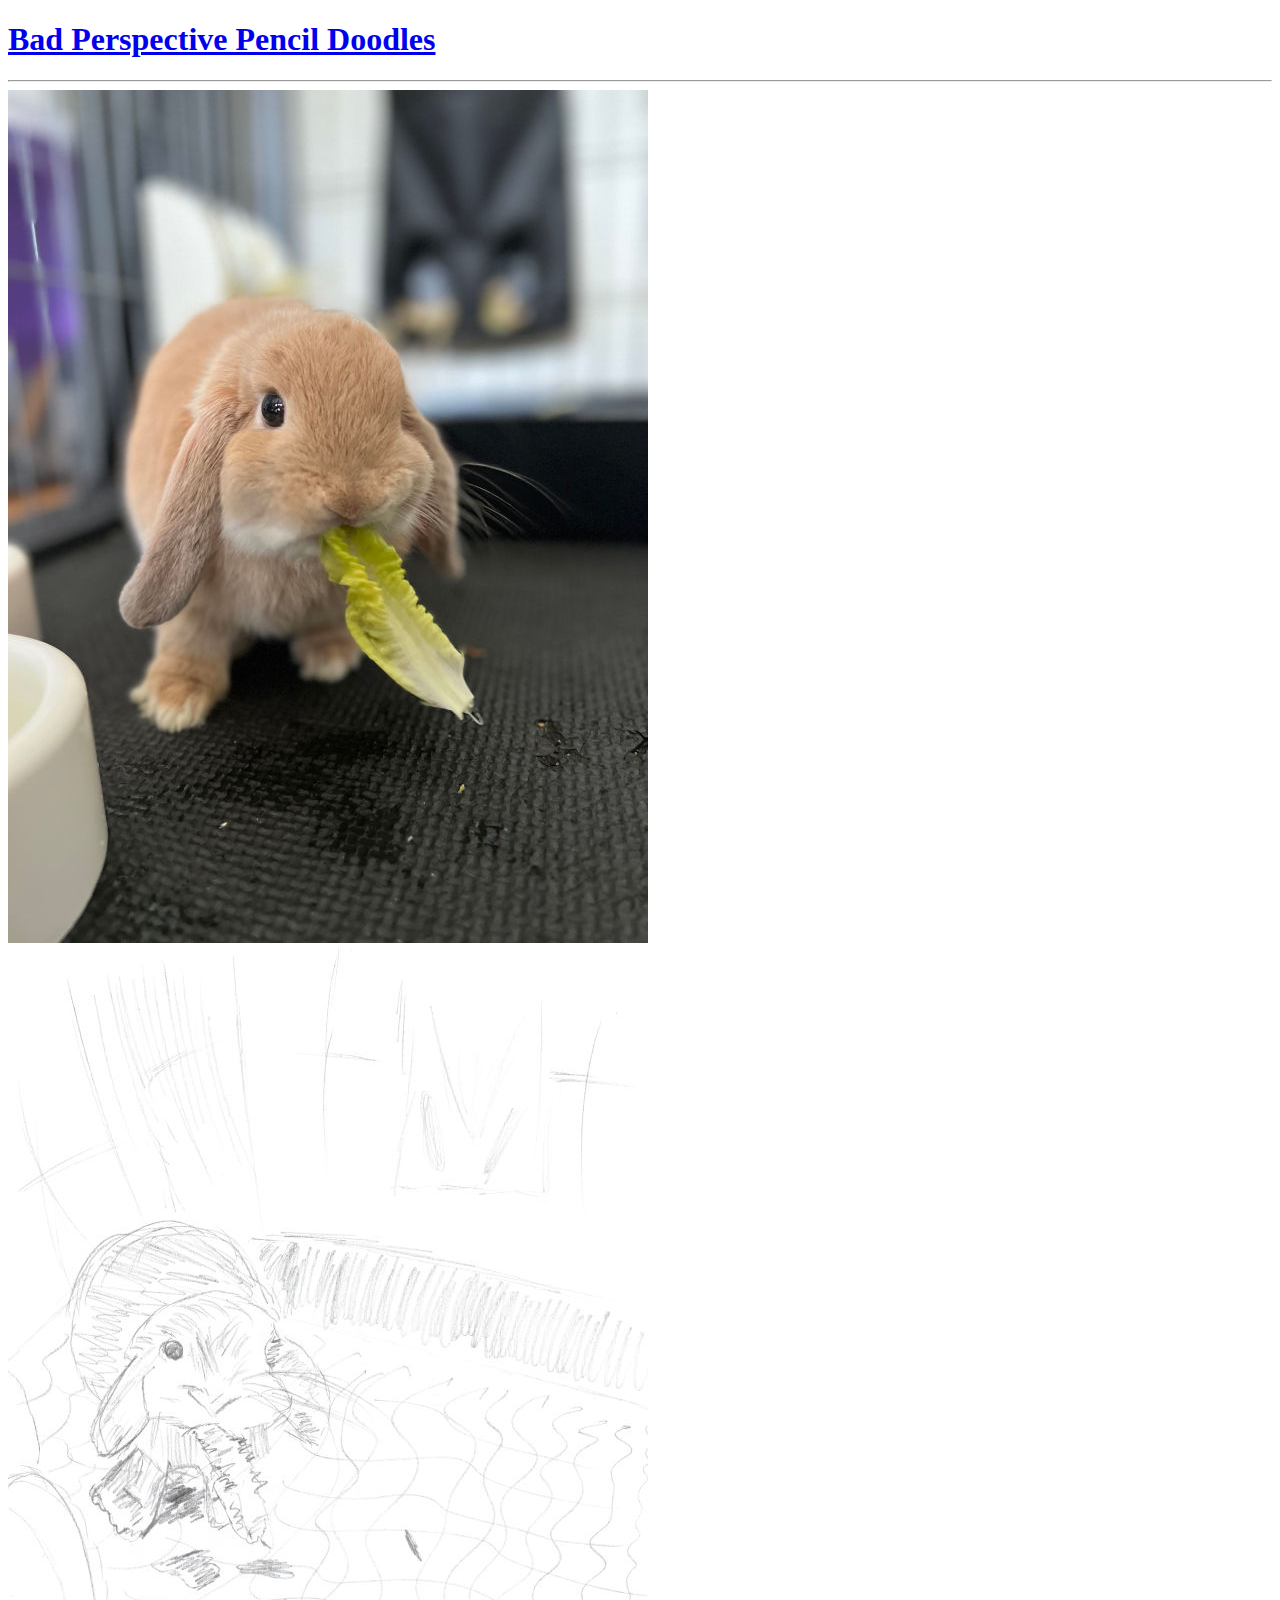
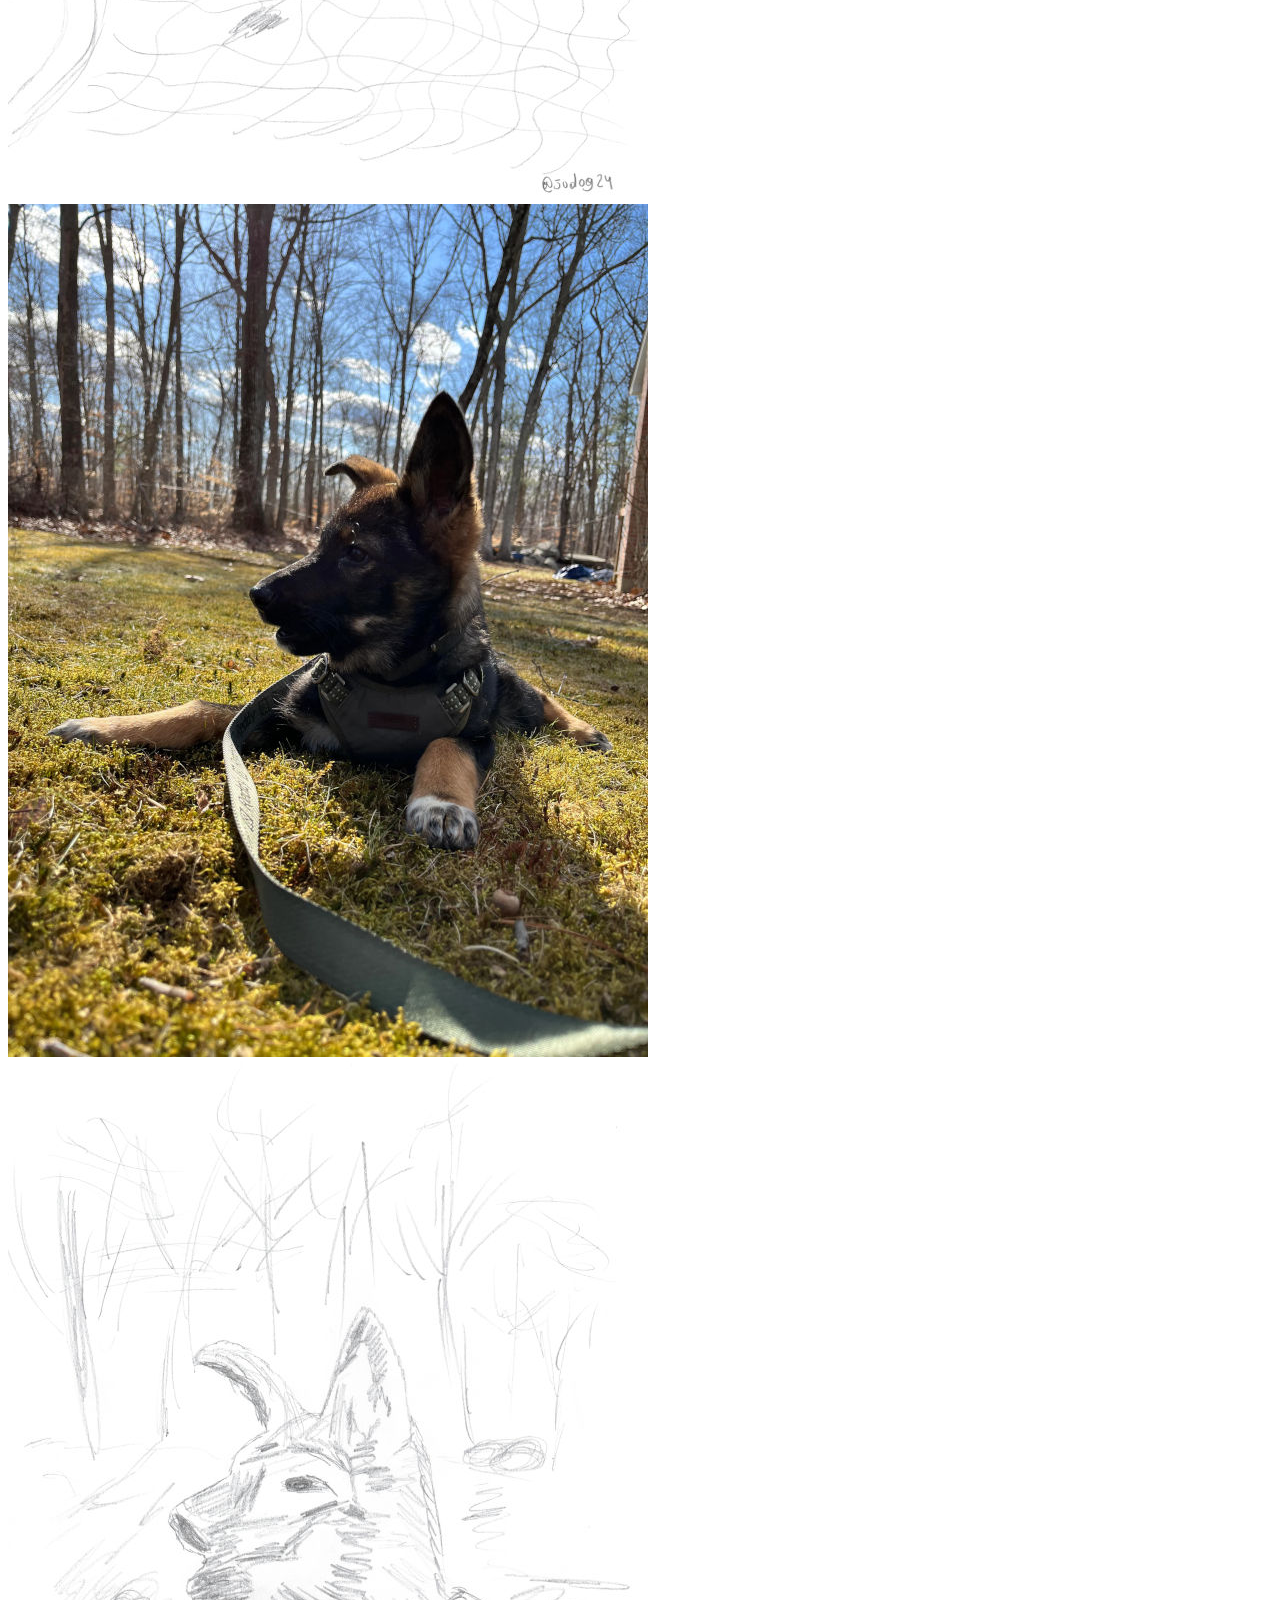
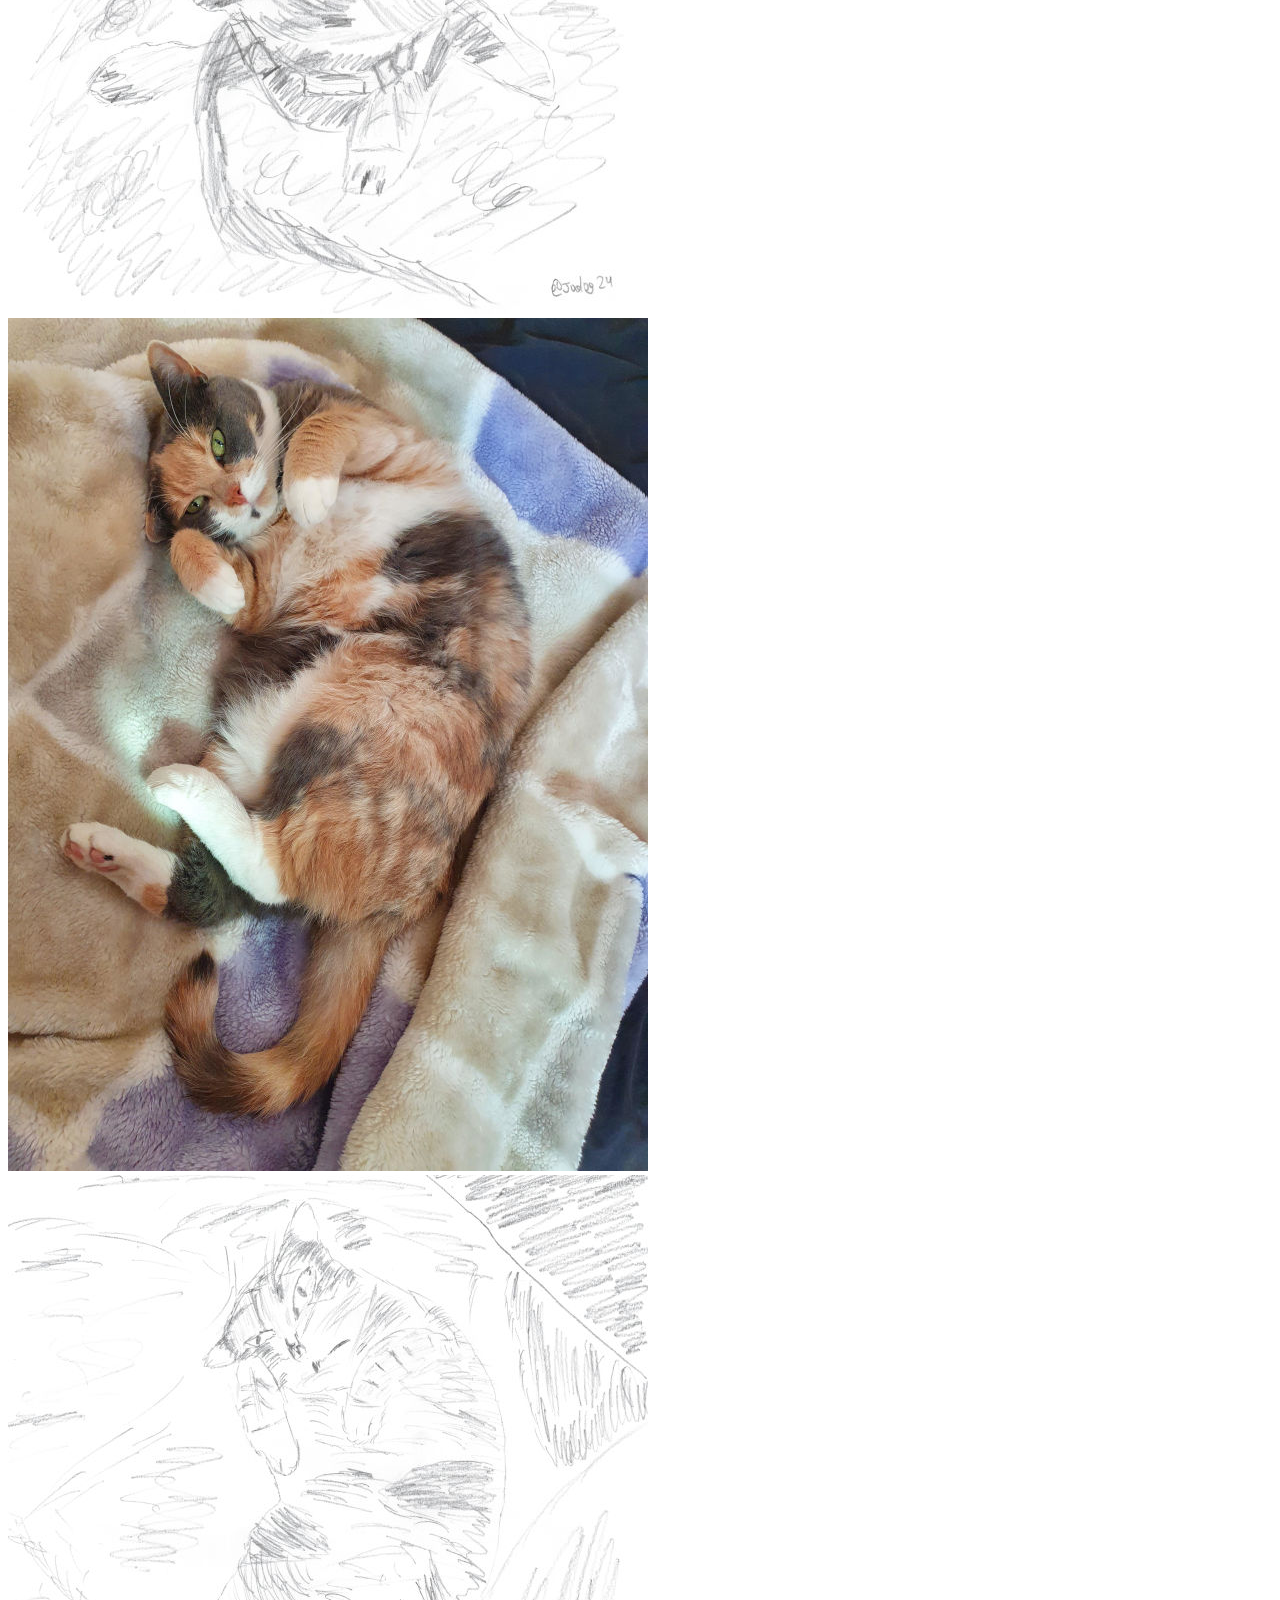
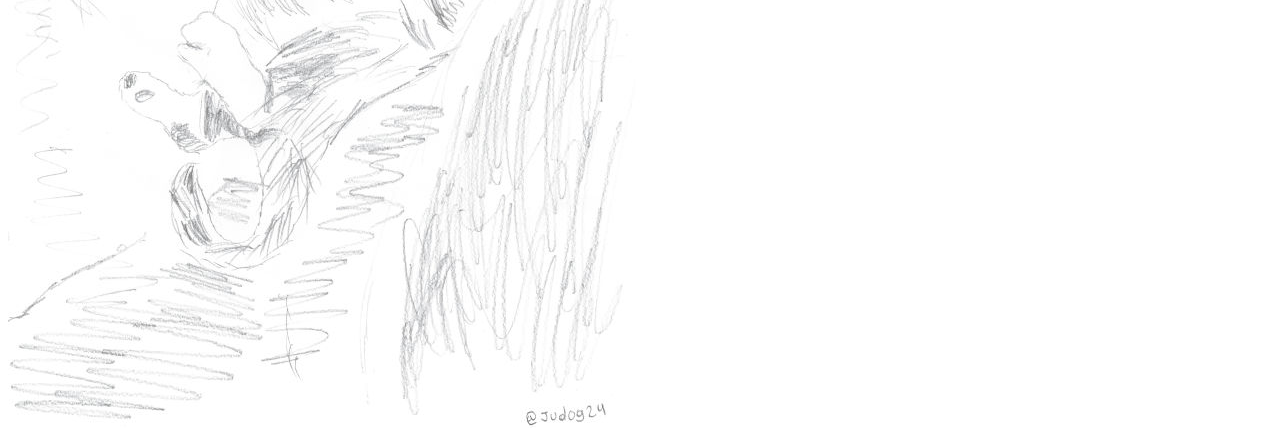
<file: index.html>
<!DOCTYPE html>
<html><head>
	<meta name="generator" content="Hugo 0.95.0" />
    <meta charset="utf-8">
    <meta name="viewport" content="width=device-width, initial-scale=1">
    <link rel="stylesheet" type="text/css" href="https://badperspectivepencildoodles.com/css/style.css">
    
    
    <title>Bad Perspective Pencil Doodles</title>
</head><body><header>
<a href="https://badperspectivepencildoodles.com/">
<h1>Bad Perspective Pencil Doodles</h1>
<hr>
</a>
</header>
<div id="content">
<div class="posts">

<a href="/doodles/0003-bonbon/">
  <section class="artwork">
    <img src="/doodles/0003-bonbon/photo-320.jpg"
      alt="Photograph that I am drawing"
      srcset="/doodles/0003-bonbon/photo-320.jpg 320w,
        /doodles/0003-bonbon/photo-640.jpg 640w"
      sizes="(max-width: 640px) 320px, 50vw">
  
    <img src="/doodles/0003-bonbon/doodle-320.jpg"
      alt="My pencil doodle"
      srcset=" /doodles/0003-bonbon/doodle-320.jpg 320w,
        /doodles/0003-bonbon/doodle-640.jpg 640w"
      sizes="(max-width: 640px) 320px, 50vw">
  </section>
</a>

<a href="/doodles/0002-violet/">
  <section class="artwork">
    <img src="/doodles/0002-violet/photo-320.jpg"
      alt="Photograph that I am drawing"
      srcset="/doodles/0002-violet/photo-320.jpg 320w,
        /doodles/0002-violet/photo-640.jpg 640w"
      sizes="(max-width: 640px) 320px, 50vw">
  
    <img src="/doodles/0002-violet/doodle-320.jpg"
      alt="My pencil doodle"
      srcset=" /doodles/0002-violet/doodle-320.jpg 320w,
        /doodles/0002-violet/doodle-640.jpg 640w"
      sizes="(max-width: 640px) 320px, 50vw">
  </section>
</a>

<a href="/doodles/first-post/">
  <section class="artwork">
    <img src="/doodles/first-post/photo-320.jpg"
      alt="Photograph that I am drawing"
      srcset="/doodles/first-post/photo-320.jpg 320w,
        /doodles/first-post/photo-640.jpg 640w"
      sizes="(max-width: 640px) 320px, 50vw">
  
    <img src="/doodles/first-post/doodle-320.jpg"
      alt="My pencil doodle"
      srcset=" /doodles/first-post/doodle-320.jpg 320w,
        /doodles/first-post/doodle-640.jpg 640w"
      sizes="(max-width: 640px) 320px, 50vw">
  </section>
</a>

</div>

        </div></body>
</html>
</file>
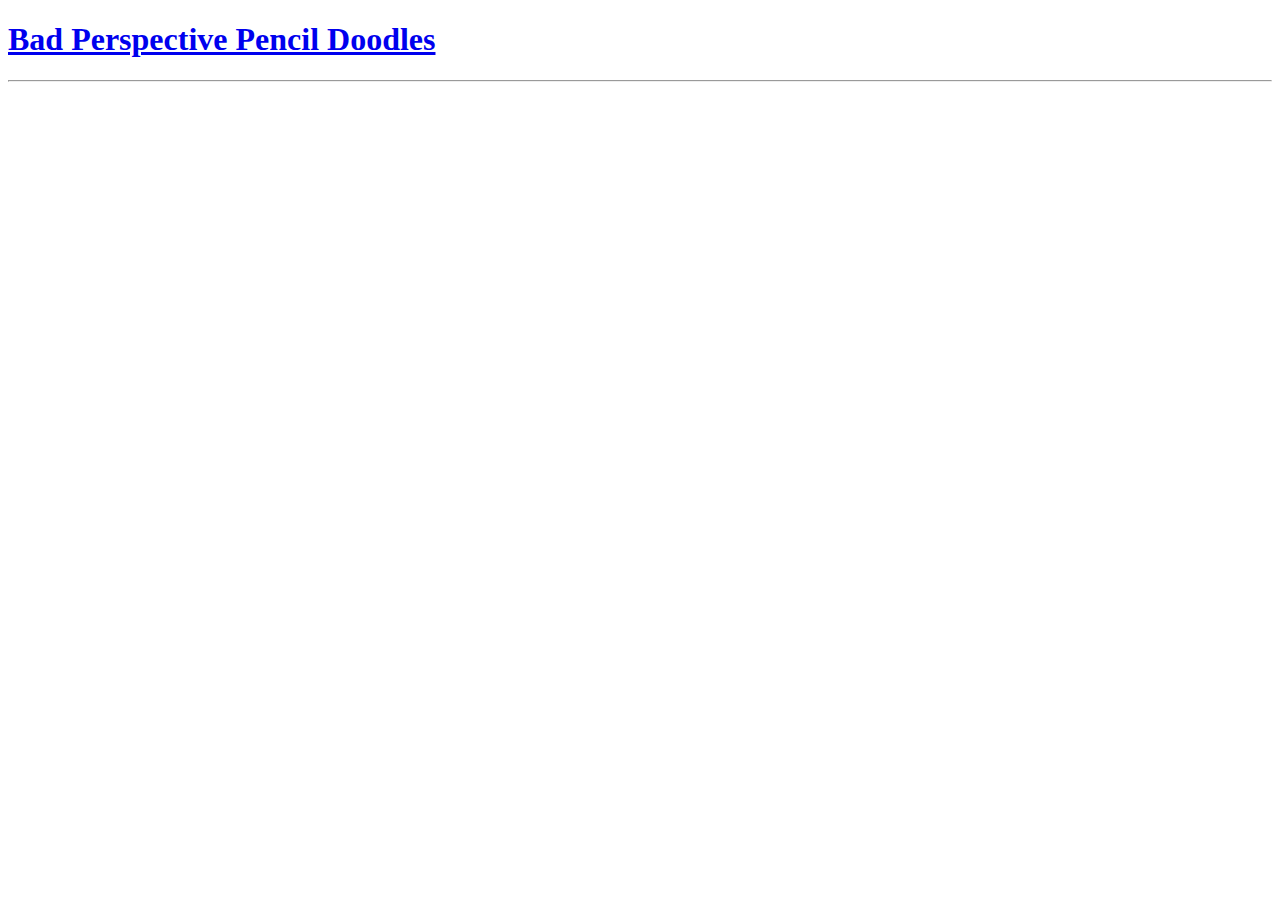
<file: categories/index.html>
<!DOCTYPE html>
<html><head>
    <meta charset="utf-8">
    <meta name="viewport" content="width=device-width, initial-scale=1">
    <link rel="stylesheet" type="text/css" href="https://badperspectivepencildoodles.com/css/style.css">
    
    
    <title>Bad Perspective Pencil Doodles | Categories</title>
</head><body><header>
<a href="https://badperspectivepencildoodles.com/">
<h1>Bad Perspective Pencil Doodles</h1>
<hr>
</a>
</header>
<div id="content">
<div class="posts">

</div>

        </div></body>
</html>
</file>
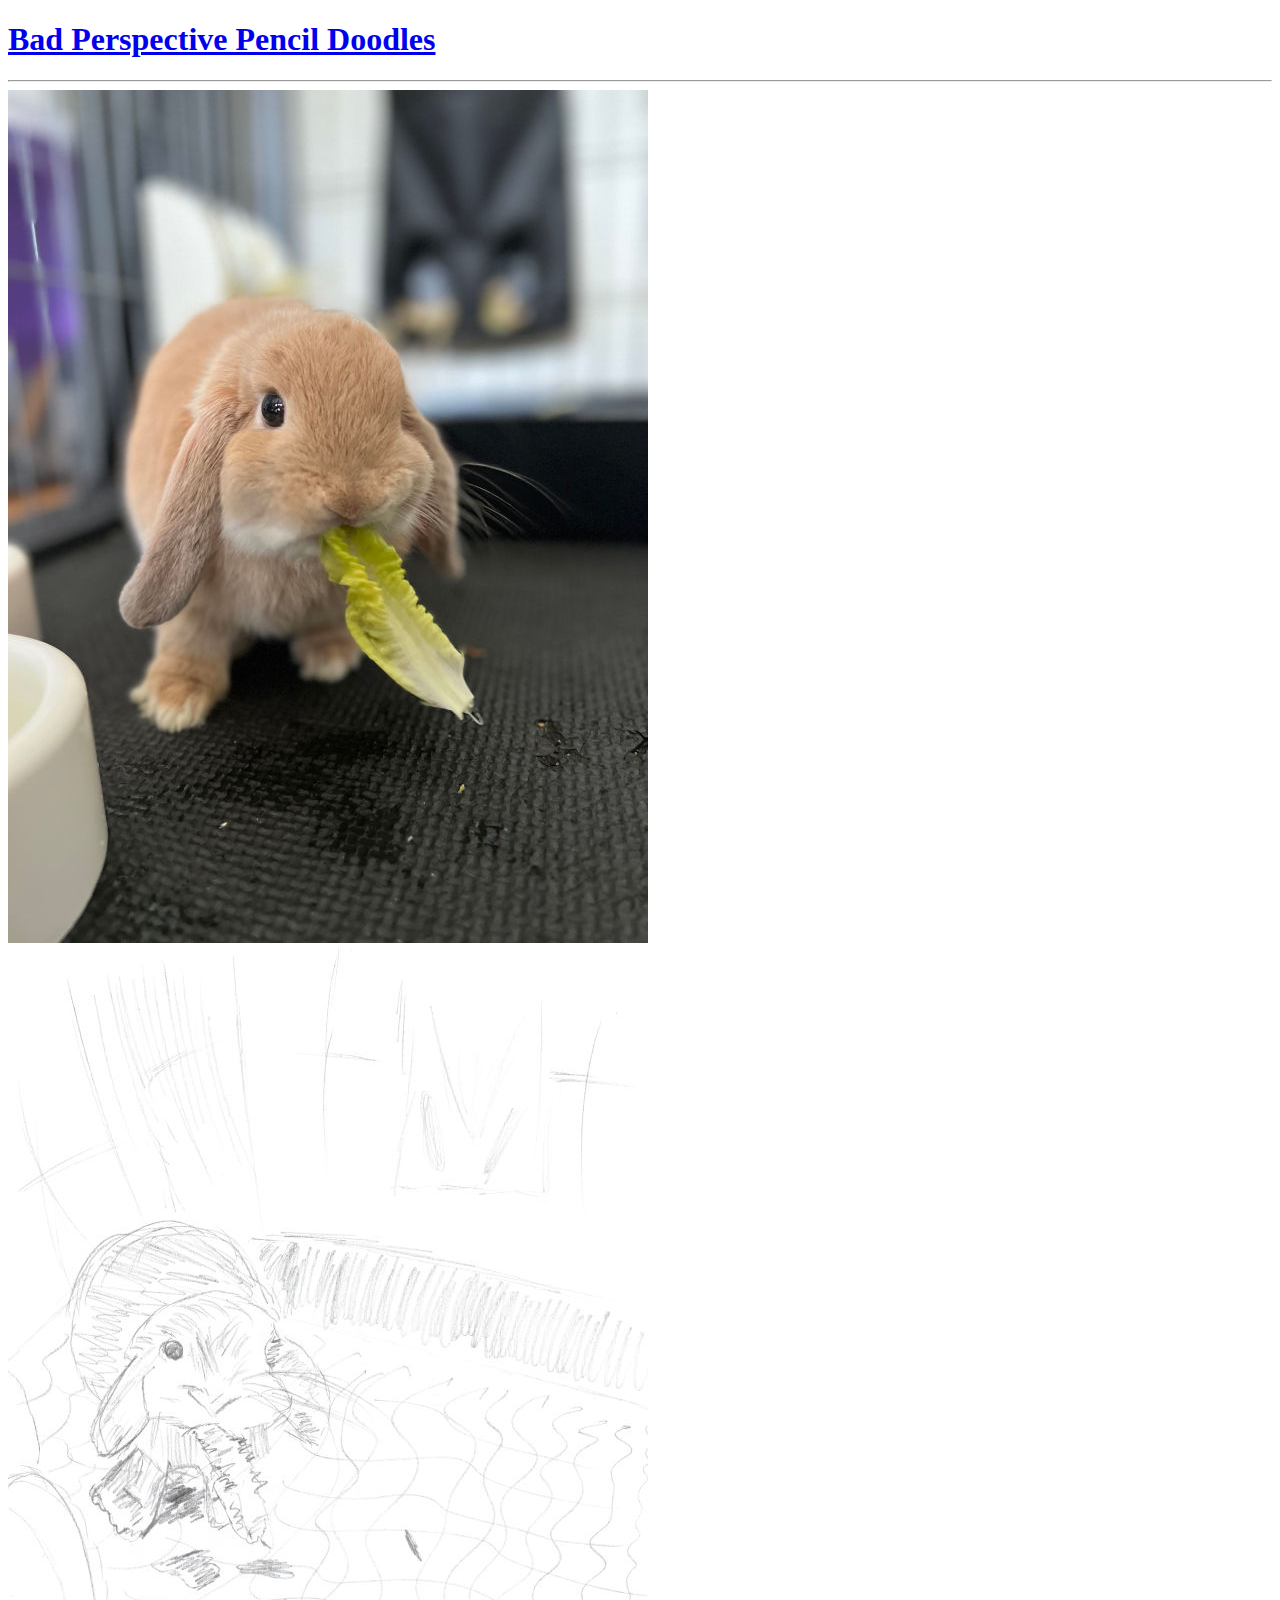
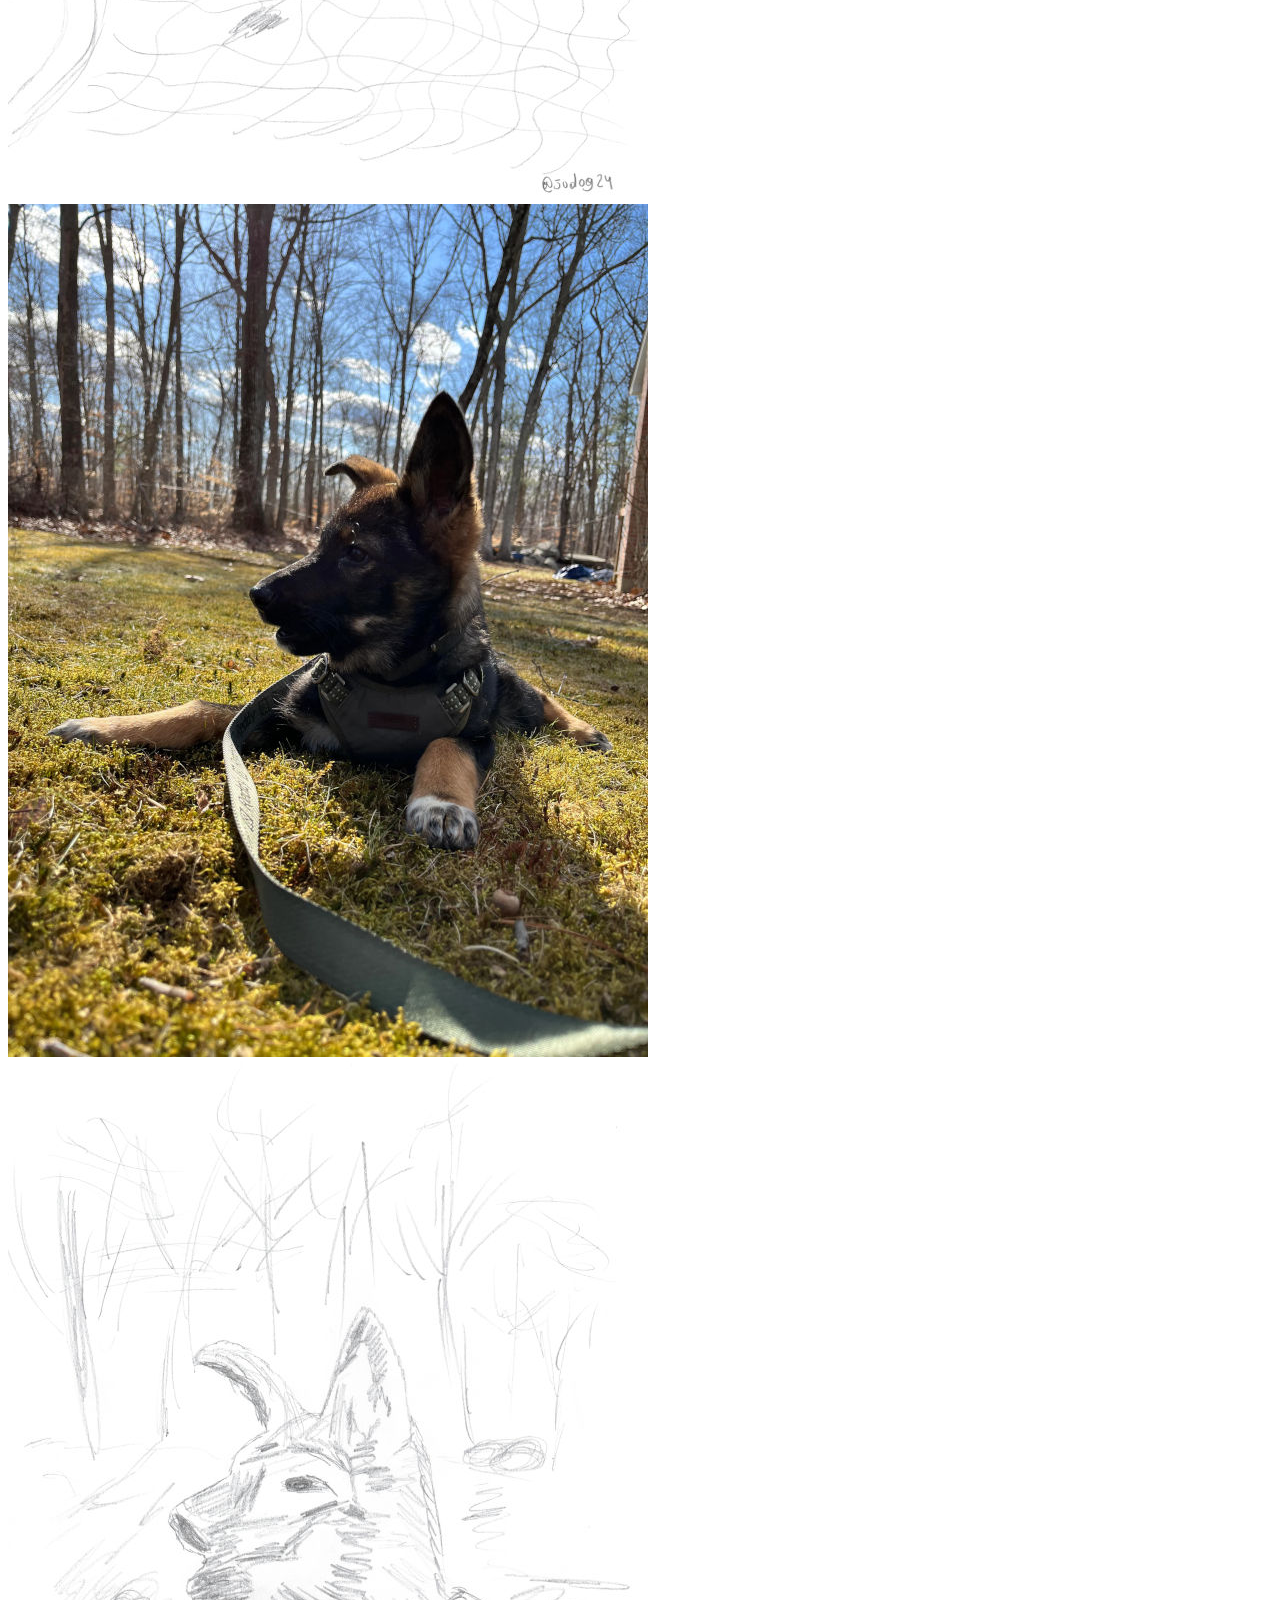
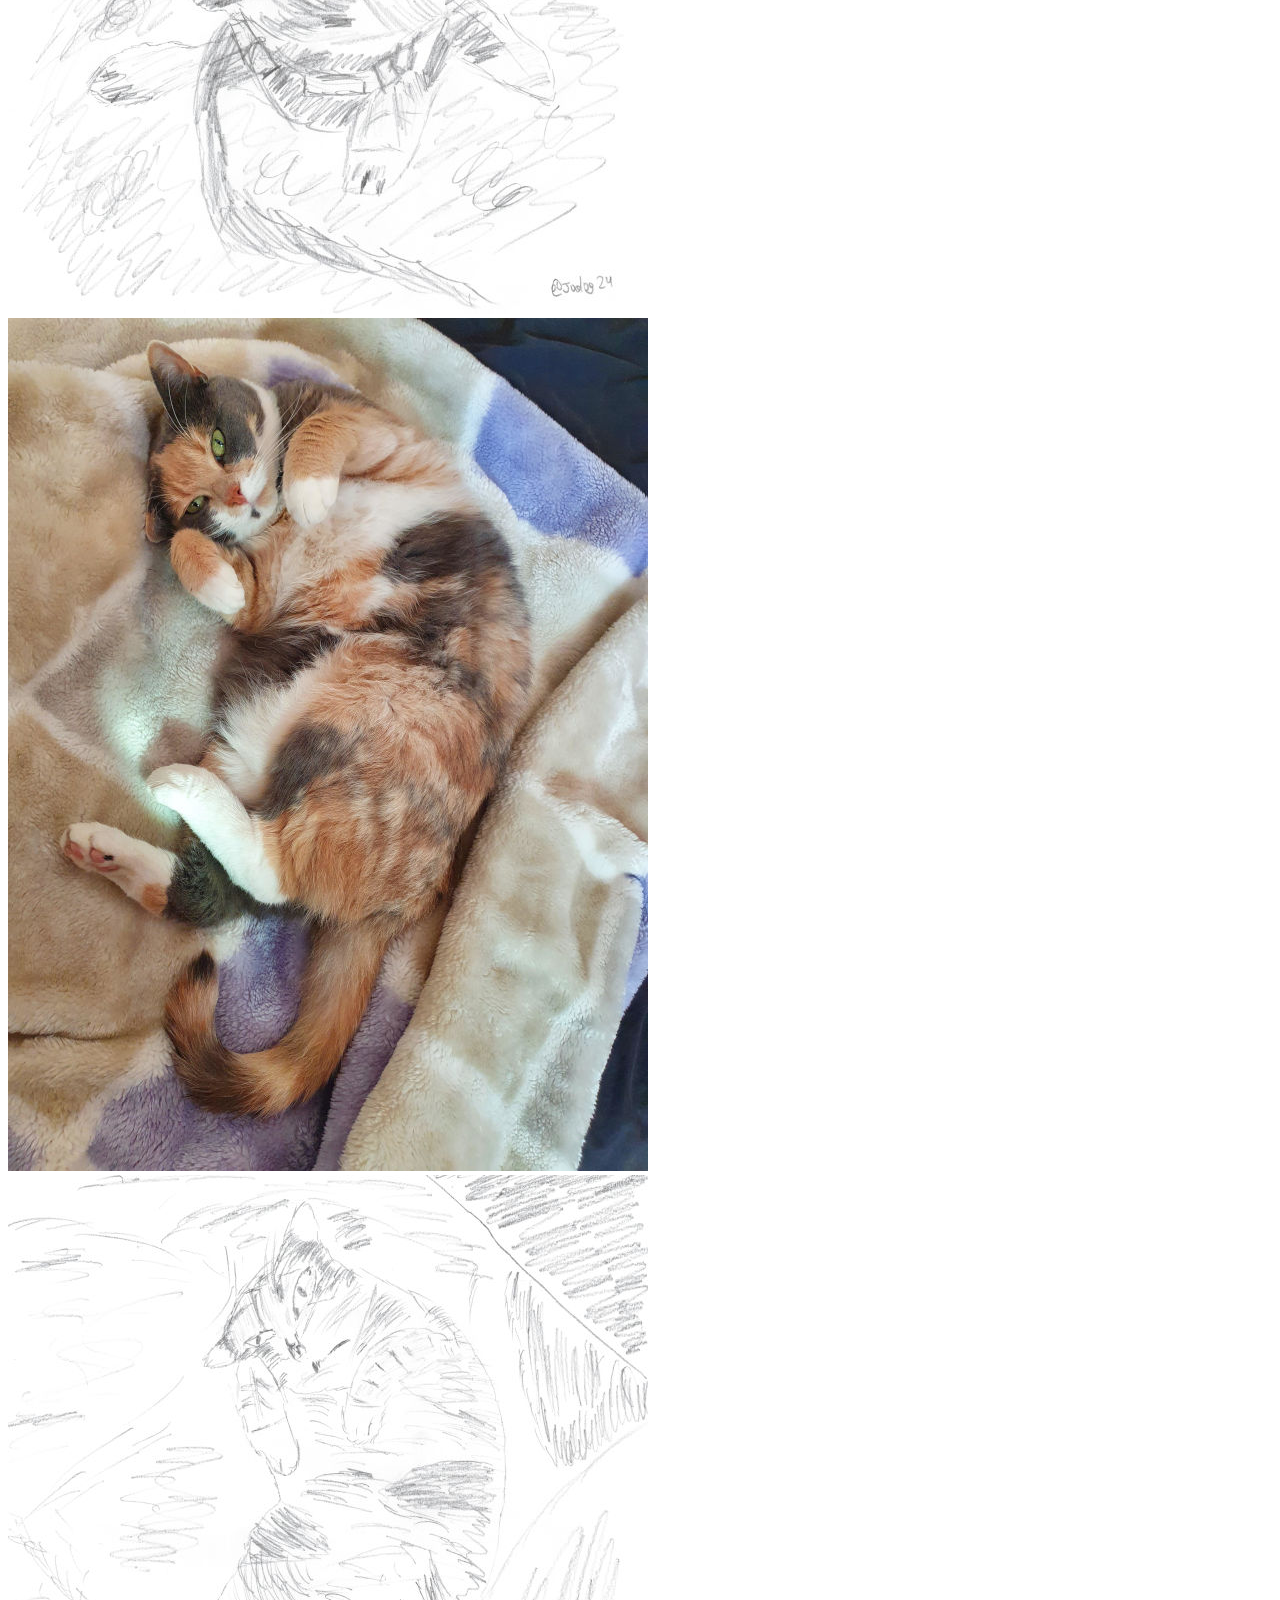
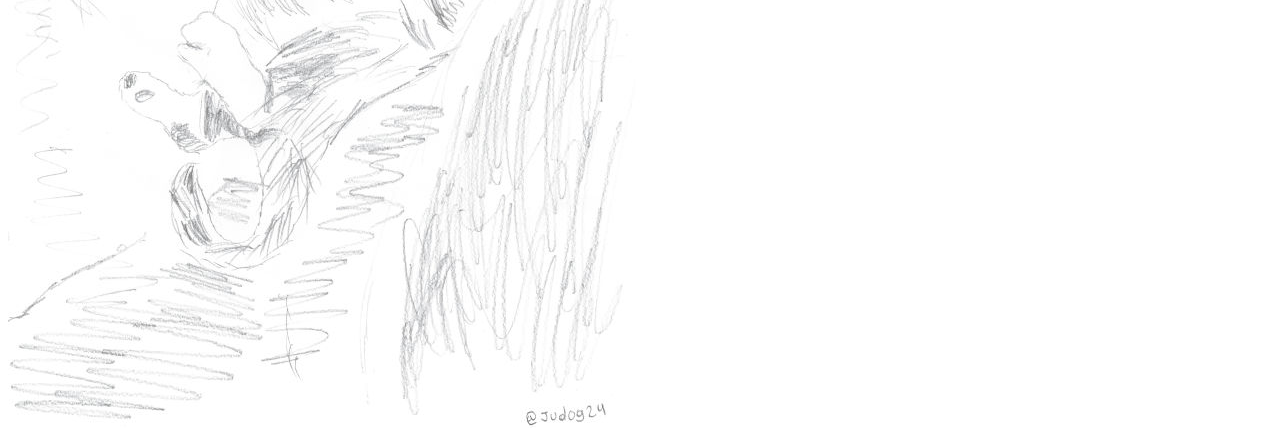
<file: doodles/index.html>
<!DOCTYPE html>
<html><head>
    <meta charset="utf-8">
    <meta name="viewport" content="width=device-width, initial-scale=1">
    <link rel="stylesheet" type="text/css" href="https://badperspectivepencildoodles.com/css/style.css">
    
    
    <title>Bad Perspective Pencil Doodles | Doodles</title>
</head><body><header>
<a href="https://badperspectivepencildoodles.com/">
<h1>Bad Perspective Pencil Doodles</h1>
<hr>
</a>
</header>
<div id="content">
<div class="posts">

<a href="/doodles/0003-bonbon/">
  <section class="artwork">
    <img src="/doodles/0003-bonbon/photo-320.jpg"
      alt="Photograph that I am drawing"
      srcset="/doodles/0003-bonbon/photo-320.jpg 320w,
        /doodles/0003-bonbon/photo-640.jpg 640w"
      sizes="(max-width: 640px) 320px, 50vw">
  
    <img src="/doodles/0003-bonbon/doodle-320.jpg"
      alt="My pencil doodle"
      srcset=" /doodles/0003-bonbon/doodle-320.jpg 320w,
        /doodles/0003-bonbon/doodle-640.jpg 640w"
      sizes="(max-width: 640px) 320px, 50vw">
  </section>
</a>

<a href="/doodles/0002-violet/">
  <section class="artwork">
    <img src="/doodles/0002-violet/photo-320.jpg"
      alt="Photograph that I am drawing"
      srcset="/doodles/0002-violet/photo-320.jpg 320w,
        /doodles/0002-violet/photo-640.jpg 640w"
      sizes="(max-width: 640px) 320px, 50vw">
  
    <img src="/doodles/0002-violet/doodle-320.jpg"
      alt="My pencil doodle"
      srcset=" /doodles/0002-violet/doodle-320.jpg 320w,
        /doodles/0002-violet/doodle-640.jpg 640w"
      sizes="(max-width: 640px) 320px, 50vw">
  </section>
</a>

<a href="/doodles/first-post/">
  <section class="artwork">
    <img src="/doodles/first-post/photo-320.jpg"
      alt="Photograph that I am drawing"
      srcset="/doodles/first-post/photo-320.jpg 320w,
        /doodles/first-post/photo-640.jpg 640w"
      sizes="(max-width: 640px) 320px, 50vw">
  
    <img src="/doodles/first-post/doodle-320.jpg"
      alt="My pencil doodle"
      srcset=" /doodles/first-post/doodle-320.jpg 320w,
        /doodles/first-post/doodle-640.jpg 640w"
      sizes="(max-width: 640px) 320px, 50vw">
  </section>
</a>

</div>

        </div></body>
</html>
</file>
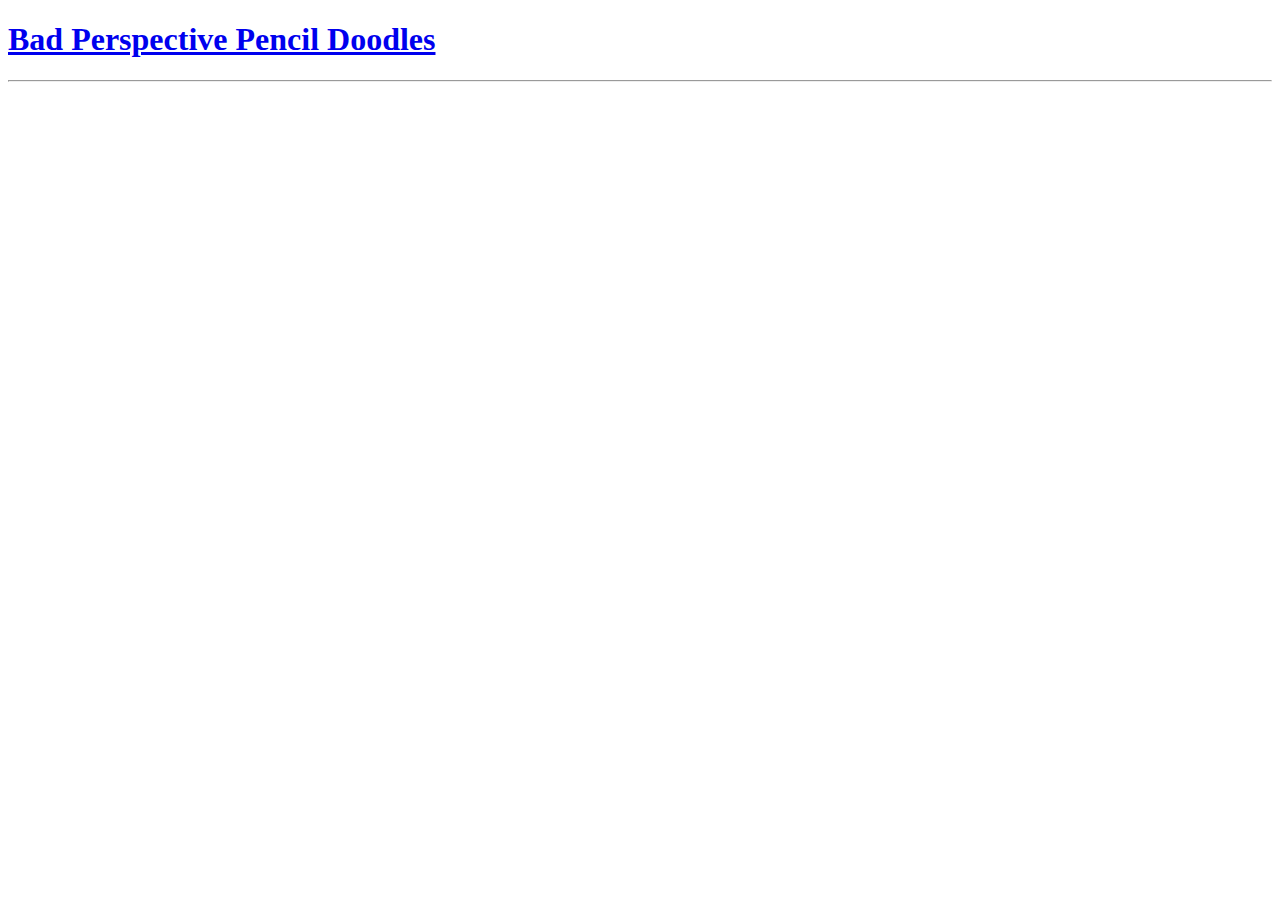
<file: tags/index.html>
<!DOCTYPE html>
<html><head>
    <meta charset="utf-8">
    <meta name="viewport" content="width=device-width, initial-scale=1">
    <link rel="stylesheet" type="text/css" href="https://badperspectivepencildoodles.com/css/style.css">
    
    
    <title>Bad Perspective Pencil Doodles | Tags</title>
</head><body><header>
<a href="https://badperspectivepencildoodles.com/">
<h1>Bad Perspective Pencil Doodles</h1>
<hr>
</a>
</header>
<div id="content">
<div class="posts">

</div>

        </div></body>
</html>
</file>
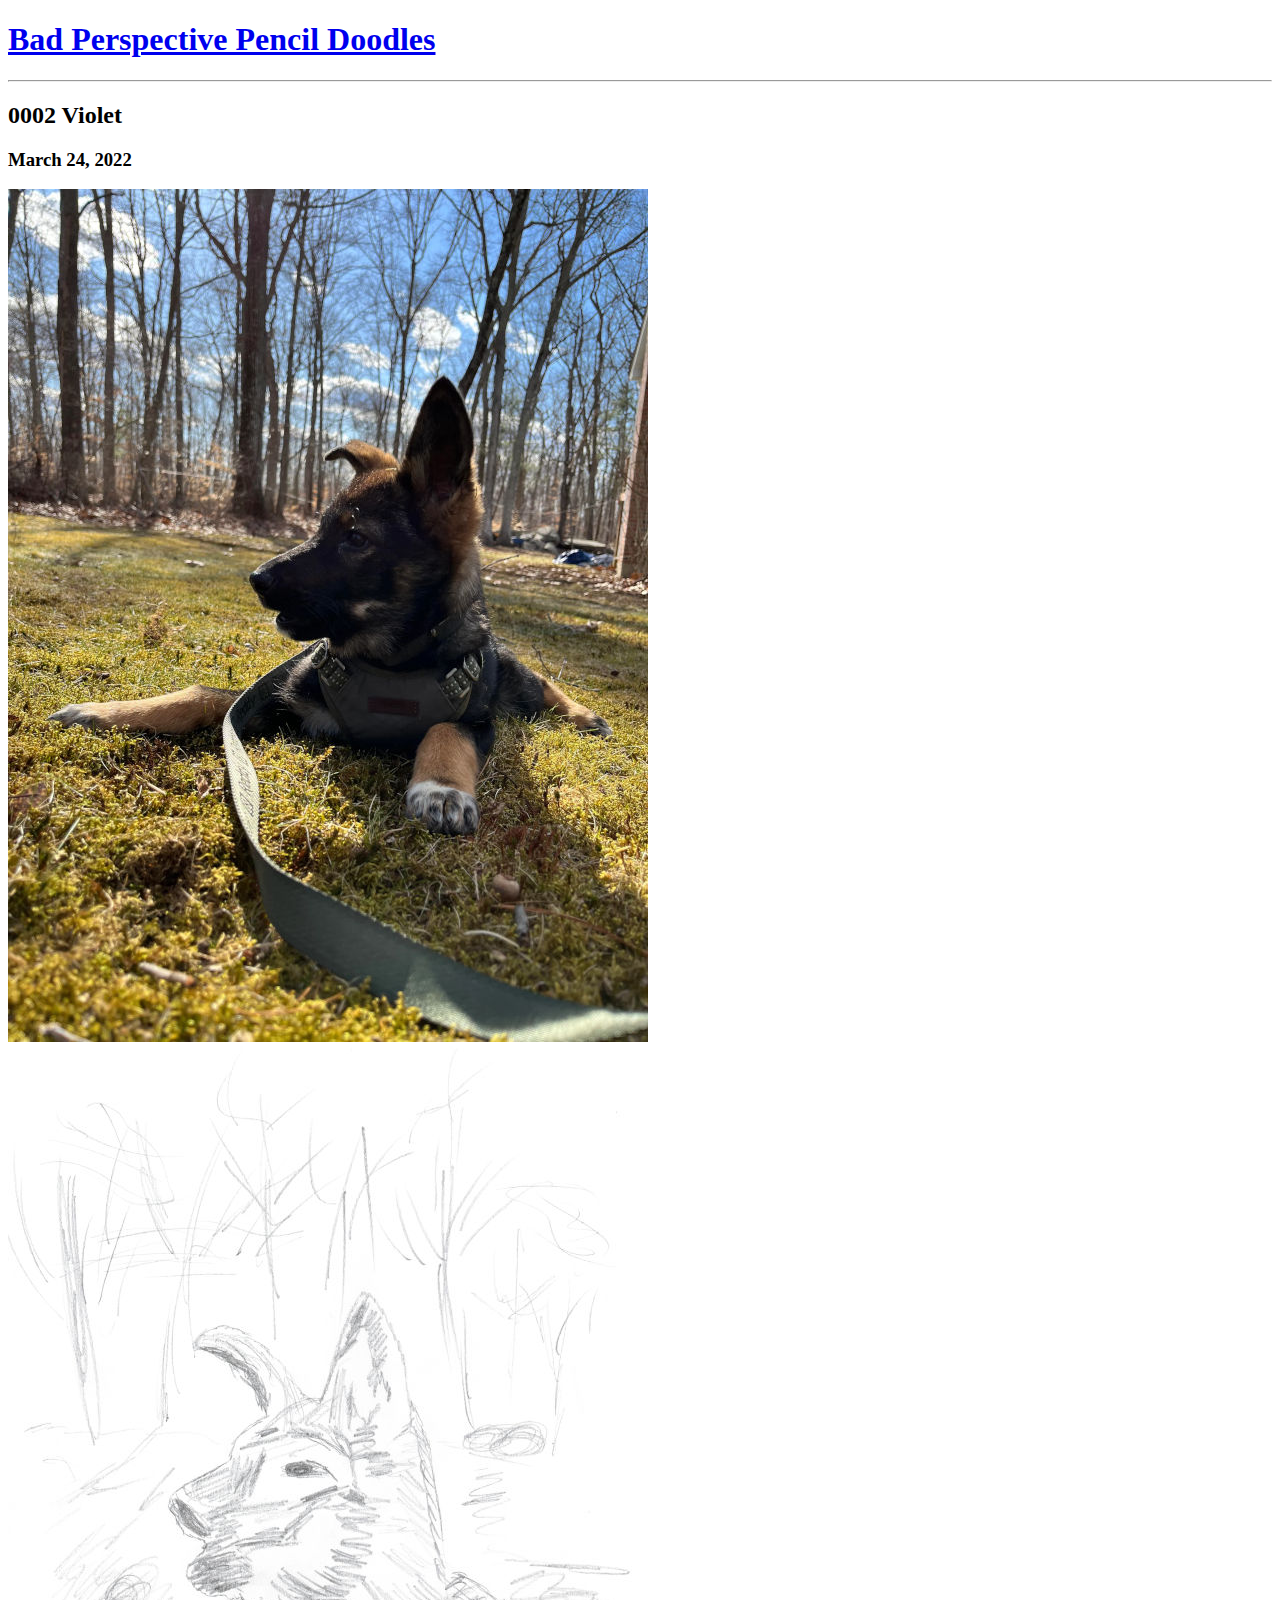
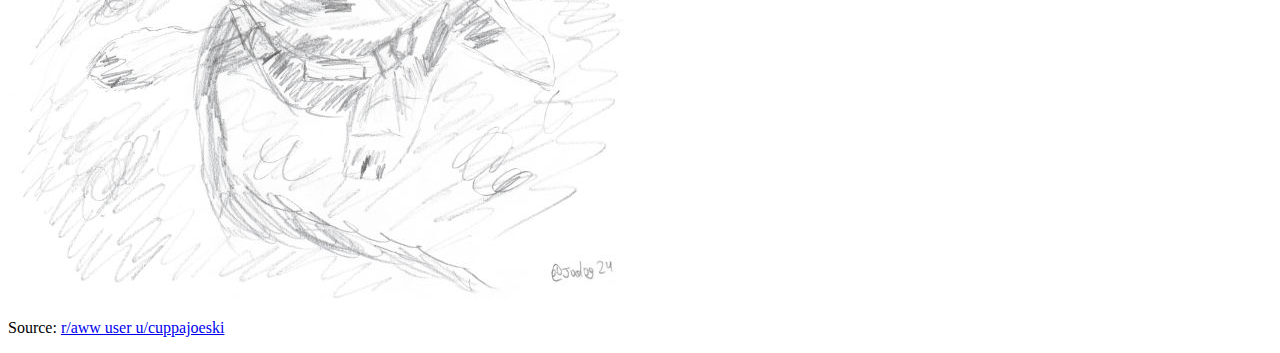
<file: doodles/0002-violet/index.html>
<!DOCTYPE html>
<html><head>
    <meta charset="utf-8">
    <meta name="viewport" content="width=device-width, initial-scale=1">
    <link rel="stylesheet" type="text/css" href="https://badperspectivepencildoodles.com/css/style.css">
    
    
    <title>Bad Perspective Pencil Doodles | 0002 Violet</title>
</head><body><header>
<a href="https://badperspectivepencildoodles.com/">
<h1>Bad Perspective Pencil Doodles</h1>
<hr>
</a>
</header>
<div id="content">
<article>
  <h2>0002 Violet</h2>
  <h3>March 24, 2022</h3>

  <section class="artwork">
    <img src="photo-320.jpg"
      alt="Photograph that I am drawing"
      srcset="photo-320.jpg 320w,
        photo-640.jpg 640w"
      sizes="(max-width: 640px) 320px, 50vw">

    <img src="doodle-320.jpg"
      alt="My pencil doodle"
      srcset=" doodle-320.jpg 320w,
        doodle-640.jpg 640w"
    sizes="(max-width: 640px) 320px, 50vw">
  </section>

<p>Source: <a href="https://www.reddit.com/r/aww/comments/tm0kcm/oc_violet_my_rescue_pup_is_coming_out_of_her_shell/">r/aww user u/cuppajoeski</a></p>

</article>

        </div></body>
</html>
</file>
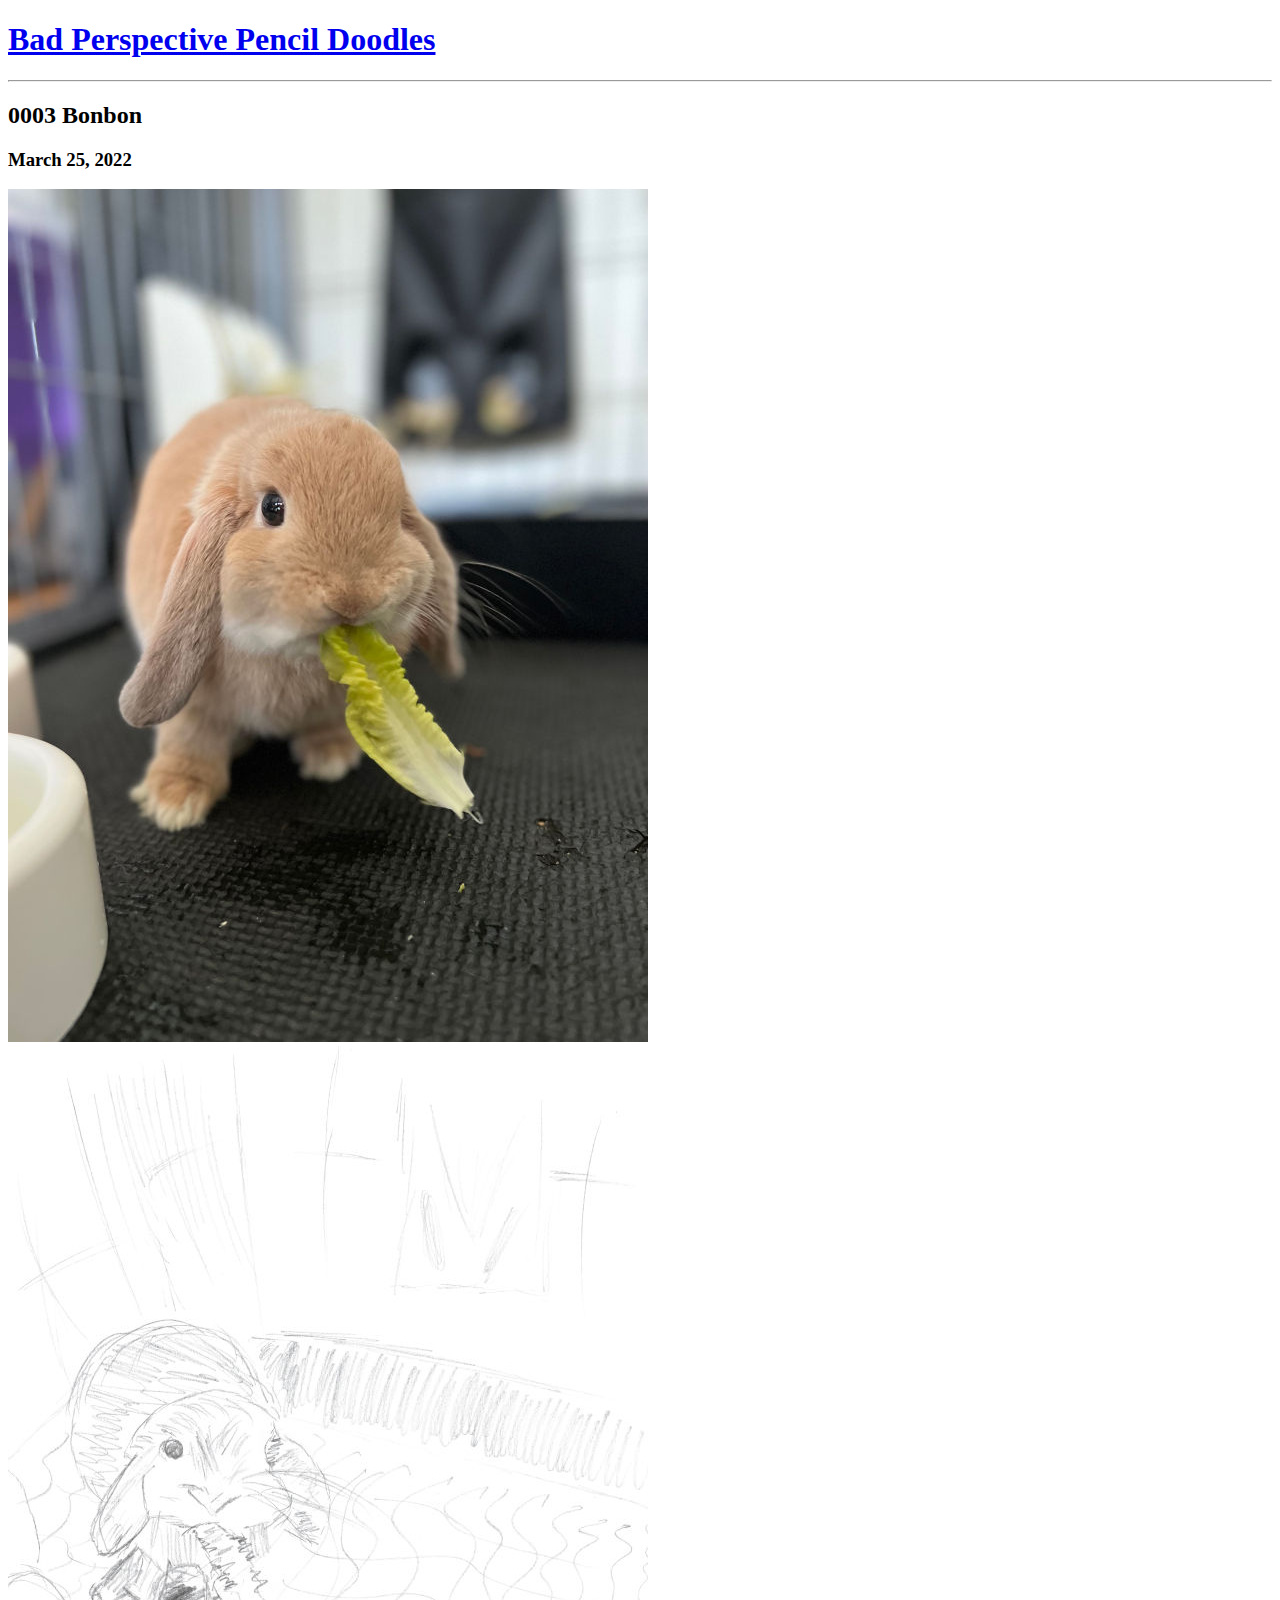
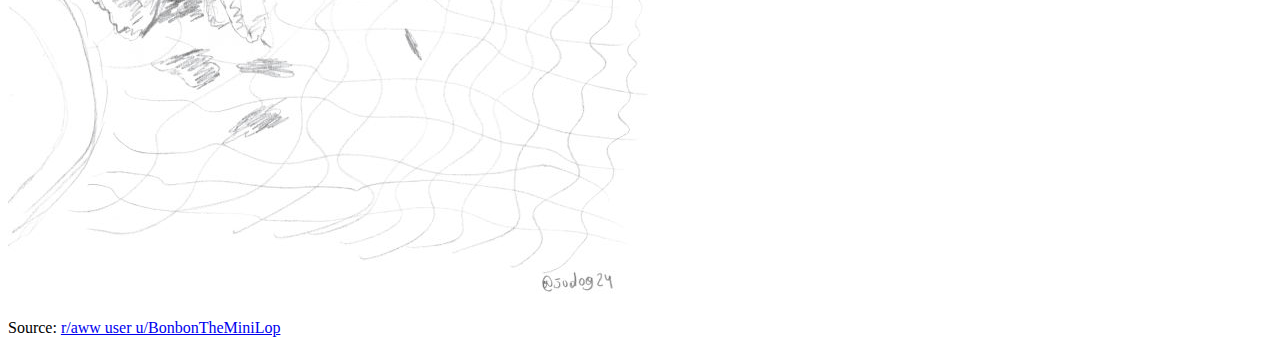
<file: doodles/0003-bonbon/index.html>
<!DOCTYPE html>
<html><head>
    <meta charset="utf-8">
    <meta name="viewport" content="width=device-width, initial-scale=1">
    <link rel="stylesheet" type="text/css" href="https://badperspectivepencildoodles.com/css/style.css">
    
    
    <title>Bad Perspective Pencil Doodles | 0003 Bonbon</title>
</head><body><header>
<a href="https://badperspectivepencildoodles.com/">
<h1>Bad Perspective Pencil Doodles</h1>
<hr>
</a>
</header>
<div id="content">
<article>
  <h2>0003 Bonbon</h2>
  <h3>March 25, 2022</h3>

  <section class="artwork">
    <img src="photo-320.jpg"
      alt="Photograph that I am drawing"
      srcset="photo-320.jpg 320w,
        photo-640.jpg 640w"
      sizes="(max-width: 640px) 320px, 50vw">

    <img src="doodle-320.jpg"
      alt="My pencil doodle"
      srcset=" doodle-320.jpg 320w,
        doodle-640.jpg 640w"
    sizes="(max-width: 640px) 320px, 50vw">
  </section>

<p>Source: <a href="https://www.reddit.com/r/aww/comments/tlzfpc/bonbon_says_hi_oc/">r/aww user u/BonbonTheMiniLop</a></p>

</article>

        </div></body>
</html>
</file>
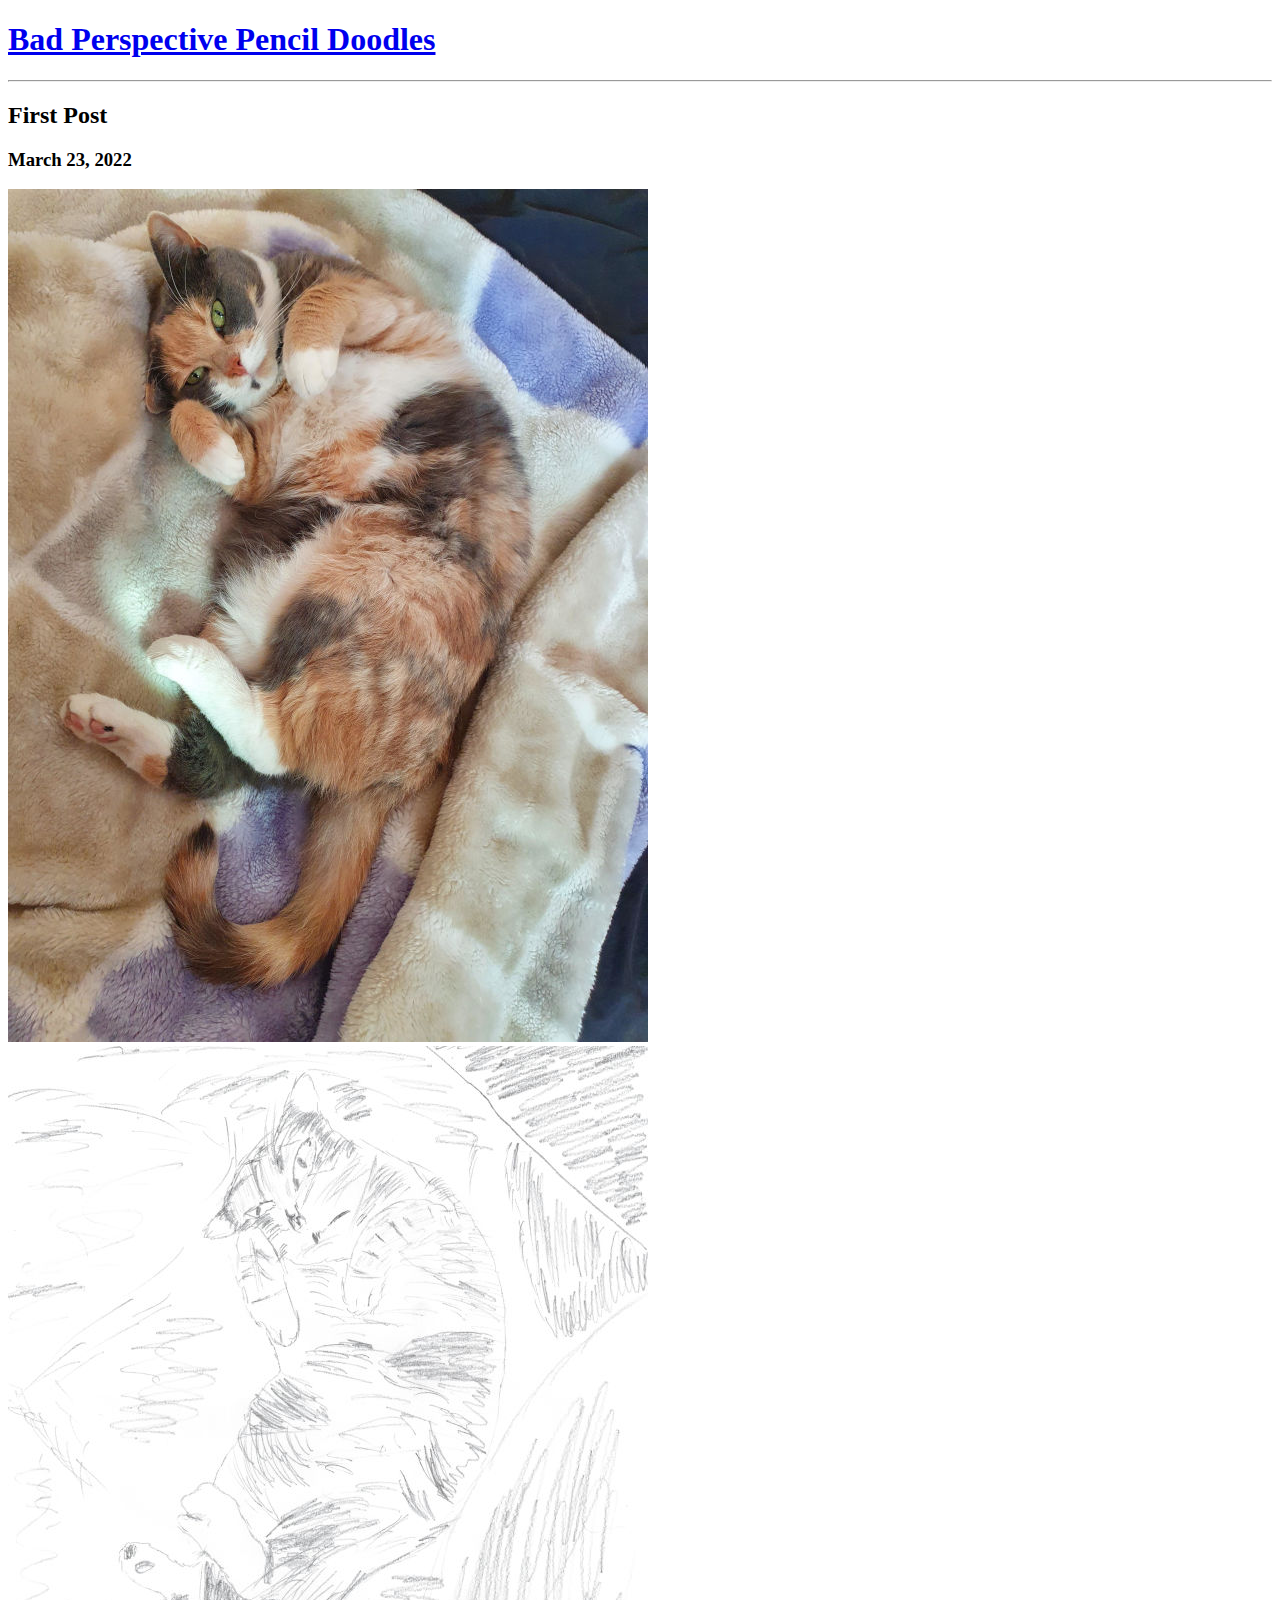
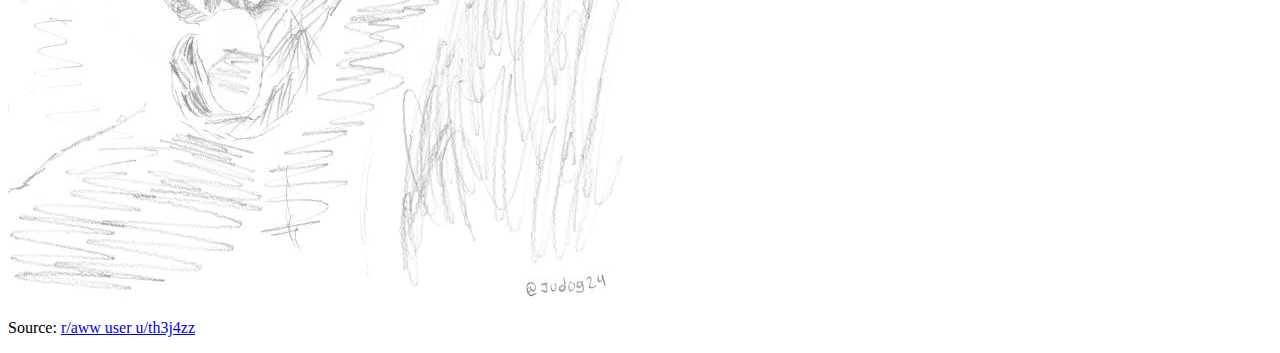
<file: doodles/first-post/index.html>
<!DOCTYPE html>
<html><head>
    <meta charset="utf-8">
    <meta name="viewport" content="width=device-width, initial-scale=1">
    <link rel="stylesheet" type="text/css" href="https://badperspectivepencildoodles.com/css/style.css">
    
    
    <title>Bad Perspective Pencil Doodles | First Post</title>
</head><body><header>
<a href="https://badperspectivepencildoodles.com/">
<h1>Bad Perspective Pencil Doodles</h1>
<hr>
</a>
</header>
<div id="content">
<article>
  <h2>First Post</h2>
  <h3>March 23, 2022</h3>

  <section class="artwork">
    <img src="photo-320.jpg"
      alt="Photograph that I am drawing"
      srcset="photo-320.jpg 320w,
        photo-640.jpg 640w"
      sizes="(max-width: 640px) 320px, 50vw">

    <img src="doodle-320.jpg"
      alt="My pencil doodle"
      srcset=" doodle-320.jpg 320w,
        doodle-640.jpg 640w"
    sizes="(max-width: 640px) 320px, 50vw">
  </section>

<p>Source: <a href="https://www.reddit.com/r/aww/comments/tatvag/glitch_showing_her_fluffy_belly_oc/">r/aww user u/th3j4zz</a></p>

</article>

        </div></body>
</html>
</file>
